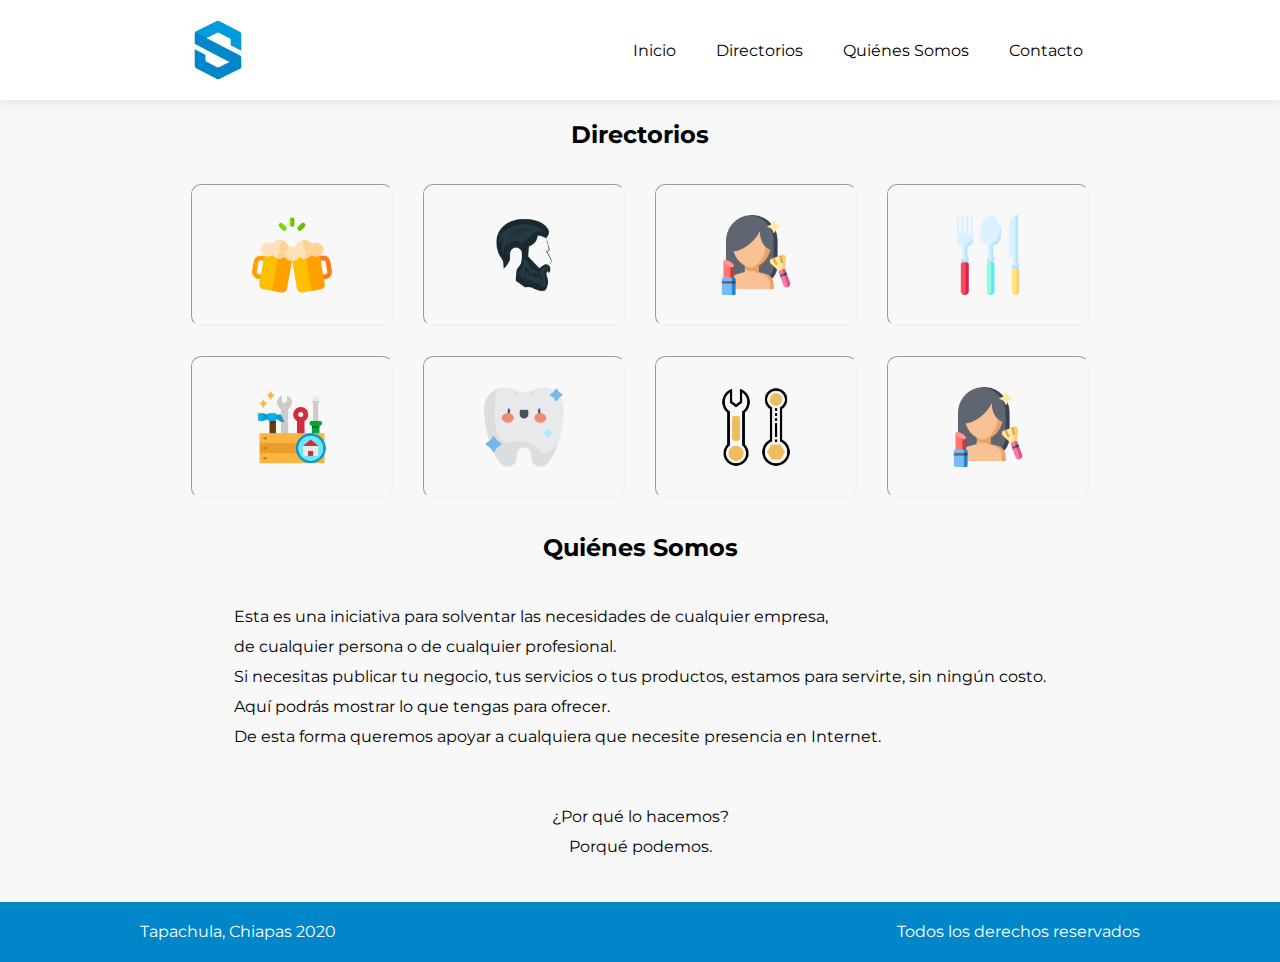
<file: index.html>
<html>
    <head>
        <title>Contacta</title>
        <link rel="icon" type="image/jpg" href="favicon.ico"/>
        <meta charset="utf-8">
        <link rel="stylesheet" type="text/css" href="css/estilo.css">
        <link href="https://fonts.googleapis.com/css2?family=Roboto&display=swap" rel="stylesheet">
        <link href="https://fonts.googleapis.com/css2?family=Montserrat:wght@300&display=swap" rel="stylesheet"> 
    </head>
    <body>
        <header class="header">
            <figure>
                <img alt="Logo de la página" src="logo.png">
            </figure>
            <nav class="menu">
                <ol>
                    <li>
                        <a class="link" href="index.html">Inicio</a>
                    </li>
                    <li>
                        <a class="link" href="#directorios">Directorios</a>
                    </li>
                    <li>
                        <a class="link" href="#quienes-somos">Quiénes Somos</a>
                    </li>
                    <li>
                        <a class="link" href="#contacto">Contacto</a>
                    </li>
                </ol>
            </nav>
        </header>
        <div class="container">
           <h2>Directorios</h2> 
        </div>
        <div class="container-servicios">
        <div class="menu-servicios">
            <a href="#cerveza" class=""><img src="images/cerveza.png" width="80"/></a>
            <a href="#berberia" class=""><img src="images/barberia.png" width="80"/></a>
            <a href="negocios/html/maquillaje.html" class=""><img src="images/maquillaje.png" width="80"></a>
            <a href="#comida" class=""><img src="images/comida.png" width="80"></a>
            <a href="#reparacion" class=""><img src="images/reparacion.png" width="80"></a>
            <a href="#dentista" class=""><img src="images/dentista.png" width="80"/></a>
            <a href="#mecanico" class=""><img src="images/mecanico.png" width="80"/></a>
            <a href="#maquillaje" class=""><img src="images/maquillaje.png" width="80"></a>
            <!--<a href="#comida" class=""><img src="images/comida.png" width="80"></a>
            <a href="#reparacion" class=""><img src="images/reparacion.png" width="80"></a>
            -->
        </div>
        </div>
        <div class="container">
           <h2 id="quienes-somos">Quiénes Somos</h2>
        </div>
        <div class="container-parrafos">     
           <p class="parrafo">Esta es una iniciativa para solventar las necesidades de cualquier empresa,<br>de cualquier persona o de cualquier profesional.<br>Si necesitas publicar tu negocio, tus servicios o tus productos, estamos para servirte, sin ningún costo.<br>
            Aquí podrás mostrar lo que tengas para ofrecer.<br>
            De esta forma queremos apoyar a cualquiera que necesite presencia en Internet.
           </p>
        </div>
        <div class="container-parrafos">
            <p class="parrafo" style="text-align:center;">
            ¿Por qué lo hacemos?
            <br>
            Porqué podemos.
            </p>
        </div>
        <footer class="footer">
            <div class="container">
                <div>Tapachula, Chiapas 2020</div>
                <div> Todos los derechos reservados</div>
            </div>
        </footer>
    </body>
</html>
</file>
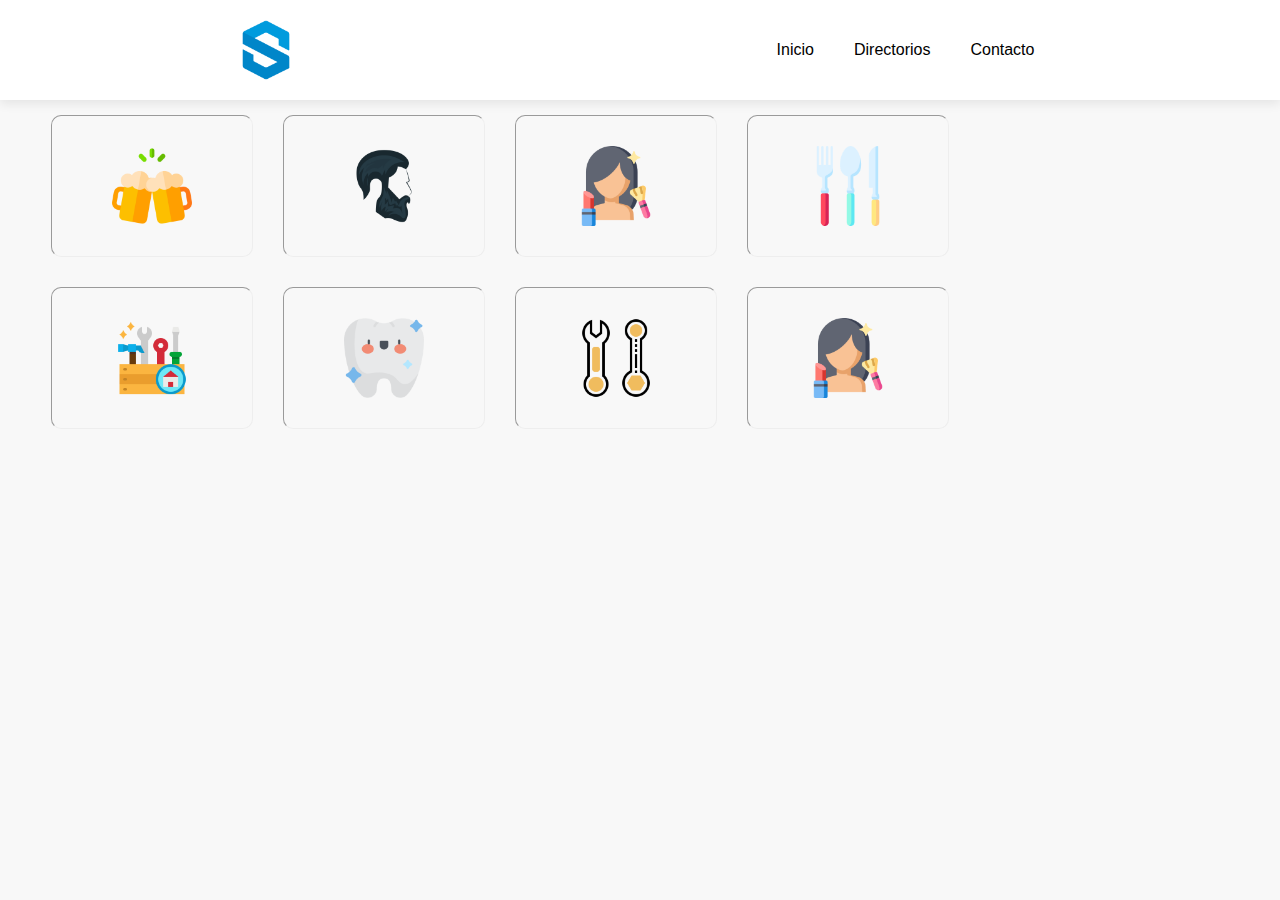
<file: inicio.html>
<html>
    <head>
        <title></title>
        <meta charset="utf-8">
        <link rel="stylesheet" type="text/css" href="css/estilo.css">
        <link href="https://fonts.googleapis.com/css2?family=Roboto&display=swap" rel="stylesheet"> 
    </head>
    <body>
        <header class="header">
            <figure>
                <img alt="Logo de la página" src="logo.png">
            </figure>
            <nav class="menu">
                <ol>
                    <li>
                        <a class="link" href="#inicio">Inicio</a>
                    </li>
                    <li>
                        <a class="link" href="#directorios">Directorios</a>
                    </li>
                    <li>
                        <a class="link" href="#contacto">Contacto</a>
                    </li>
                </ol>
            </nav>
        </header>
        <div class="menu-servicios">
            <a href="#cerveza" class=""><img src="images/cerveza.png" width="80"/></a>
            <a href="#berberia" class=""><img src="images/barberia.png" width="80"/></a>
            <a href="maquillaje.html" class=""><img src="images/maquillaje.png" width="80"></a>
            <a href="#comida" class=""><img src="images/comida.png" width="80"></a>
            <a href="#reparacion" class=""><img src="images/reparacion.png" width="80"></a>
            <a href="#dentista" class=""><img src="images/dentista.png" width="80"/></a>
            <a href="#mecanico" class=""><img src="images/mecanico.png" width="80"/></a>
            <a href="#maquillaje" class=""><img src="images/maquillaje.png" width="80"></a>
            <!--<a href="#comida" class=""><img src="images/comida.png" width="80"></a>
            <a href="#reparacion" class=""><img src="images/reparacion.png" width="80"></a>
            -->
        </div>     
    </body>
</html>
</file>
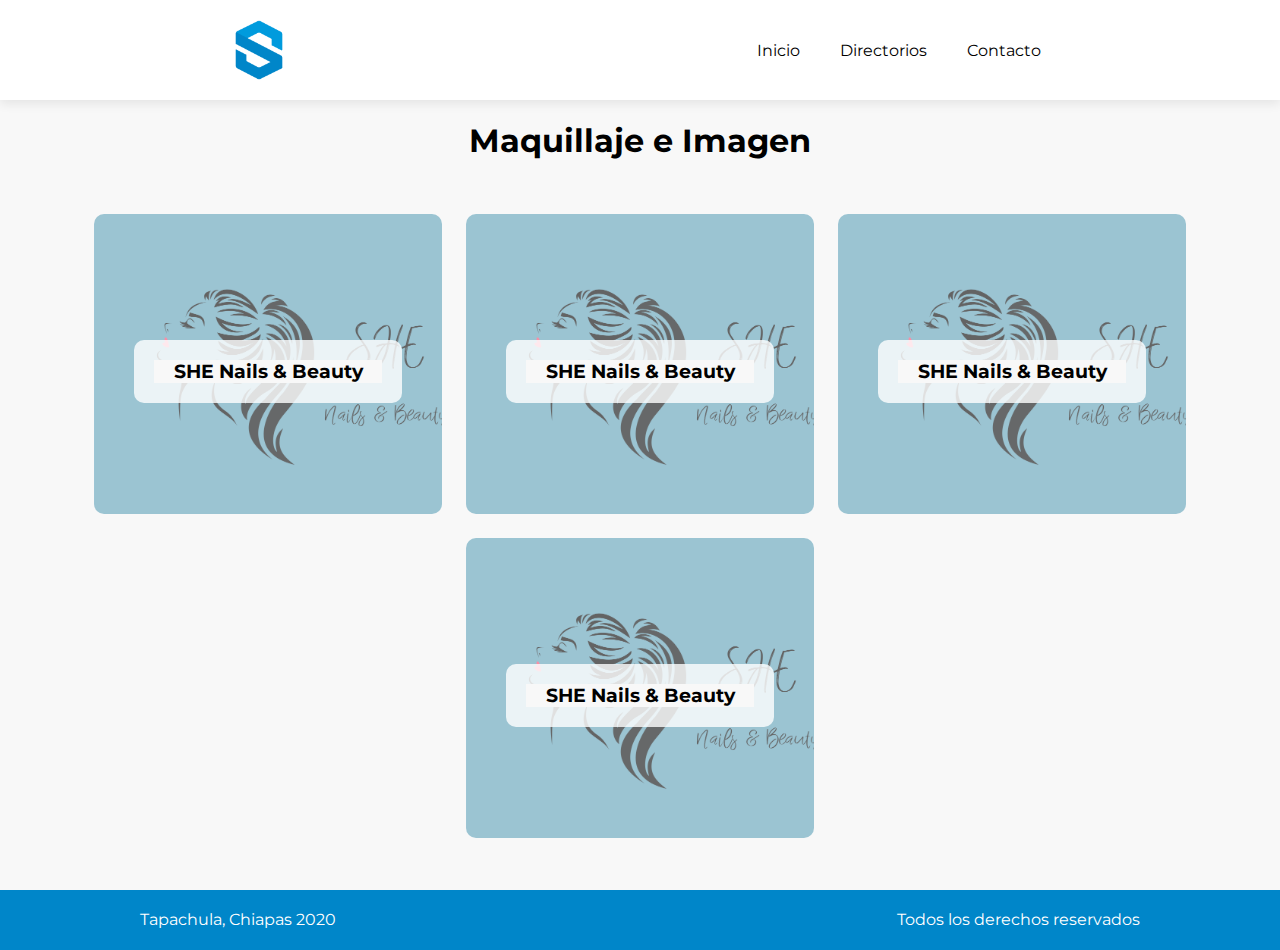
<file: negocios/html/maquillaje.html>
<html>
    <head>
        <title>Maquillaje e Imagen</title>
        <link rel="icon" type="image/jpg" href="../../favicon.ico"/>
        <meta charset="utf-8">
        <link rel="stylesheet" type="text/css" href="../../css/estilo.css">
        <link href="https://fonts.googleapis.com/css2?family=Roboto&display=swap" rel="stylesheet">
        <link href="https://fonts.googleapis.com/css2?family=Montserrat:wght@300&display=swap" rel="stylesheet"> 
    </head>
    <body>
        <header class="header">
            <figure>
                <img alt="Logo de la página" src="../../logo.png" >
            </figure>
            <nav class="menu">
                <ol>
                    <li>
                        <a class="link" href="../../index.html">Inicio</a>
                    </li>
                    <li>
                        <a class="link" href="../../index.html#directorios">Directorios</a>
                    </li>
                    <li>
                        <a class="link" href="#contacto">Contacto</a>
                    </li>
                </ol>
            </nav>
        </header>
        <h1>Maquillaje e Imagen</h1>
        <div class="container1">    
            <article class="negocio">
                <figure class="negocio-imagen-container">
                    <img class="imagen-negocio" src="../../images/negocios/Logo SHE.png" width="400">
                </figure>
                <div class="negocio-container">
                    <h3 class="titulo-negocio"><a href="negocios/html/imagen/she.html">SHE Nails & Beauty</a></h3>
                </div>
            </article>
            <article class="negocio">
                <figure class="negocio-imagen-container">
                    <img class="imagen-negocio" src="../../images/negocios/Logo SHE.png" width="400">
                </figure>
                <div class="negocio-container">
                    <h3 class="titulo-negocio"><a href="negocios/html/imagen/she.html">SHE Nails & Beauty</a></h3>
                </div>
            </article>
            <article class="negocio">
                <figure class="negocio-imagen-container">
                    <img class="imagen-negocio" src="../../images/negocios/Logo SHE.png" width="400">
                </figure>
                <div class="negocio-container">
                    <h3 class="titulo-negocio">SHE Nails & Beauty</h3>
                </div>
            </article>
            <article class="negocio">
                <figure class="negocio-imagen-container">
                    <img class="imagen-negocio" src="../../images/negocios/Logo SHE.png" width="400">
                </figure>
                <div class="negocio-container">
                    <h3 class="titulo-negocio">SHE Nails & Beauty</h3>
                </div>
            </article>
        </div>
        <footer class="footer">
            <div class="container">
                <div>Tapachula, Chiapas 2020</div>
                <div> Todos los derechos reservados</div>
            </div>
        </footer>
    </body>
</html>
</file>
<file: css/estilo.css>
body, h3{
    font-family: 'Montserrat', sans-serif;
    margin: 0px;
    background-color:#f8f8f8;
}
header{
    display: flex;
    height: 100px;
    width:100%;
    align-items: center;
    justify-content: space-around;
    flex-wrap: wrap;
    background-color: white;
    box-shadow: 0 4px 10px rgba(0, 0, 0, 0.08);
}
ol,ul {
    margin: 0;
    padding: 0;
    list-style: none;
}
figure {
    height: inherit;
    margin: 0;
}
.header figure{
    height: 80px;
    align-items: center;
}
img{
    height: inherit;
}
h1 {
    font-family: 'Montserrat', sans-serif;
    display: flex;
    justify-content: center;
}
.header a {
    color: black;
    text-decoration: none;
}
.header a:hover{
    color: #0086C9;
}
.menu {
    height: inherit;
}
.header ol {
    display: flex;
    height: inherit;
}
.header ol li {
    height: inherit;
}
.header a {
    display:flex;
    align-items: center;
    height:inherit;
    padding:0px 20px;
}
.container-servicios {
    max-width: 1000px;
    flex:1;
    margin: 0 auto;
    display: inherit;
    justify-content: inherit;
    align-items: inherit;
    height: inherit;
    flex-wrap: inherit;
}
.menu-servicios{
    width: 1000px;
    height:auto ;
    display: flex;
    flex-wrap: wrap;
    align-items: center;
    justify-content: center;
    text-align: center;
}
.menu-servicios a{
    width: 20%;
    margin: 15px;
    height: auto;
    display: flex;
    justify-content: center;
    padding: 30px 0px;
    border: 1px inset;
    border-radius: 10px;
}
.menu-servicios a:visited {
    color: initial;
}
.container {
    max-width: 1000px;
    flex: 1;
    margin: 0 auto;
    display: inherit;
    justify-content: inherit;
    align-items: inherit;
    height: inherit;
    flex-wrap: inherit;
    }
.container1 {
    max-width: 1265px;
    flex-wrap: wrap;
    display: flex;
    align-items: center;
    justify-content: center;
    margin: 20px;
    padding: 20px;
}
.container h2{
    text-align: center;
}
.container-parrafos {
    margin-top: 30px;
    margin-bottom: 30px;
    padding-top: 10px;
    padding-bottom: 10px;
    width: auto;
    display: flex;
    align-items: center;
    flex-wrap: wrap;
    justify-content: space-around;
}
.parrafo{
    margin: 0;
    width: 80%;
    line-height: 30px;
    display:flex;
    align-items:center;
    justify-content: space-around;
}
.negocio-container {
    margin: 0 40px;
    margin-top: -50%;
    background-color: rgba(255,255,255, 0.8);
    position: relative;
    padding: 20px;
    text-align: center;
    border-radius: 10px;
}
.negocio-container a {
    text-decoration: none;
    color: black;
    font-family: 'Montserrat', sans-serif;
}
.negocio {
    margin: 1%;
    width: 29%;
    height: 300px;
    flex-shrink: 0;
    border-radius: 10px;
    overflow: hidden;
}
.negocio img {
    object-fit: cover;
    width: inherit;
    height: inherit;
    opacity: 0.6;
}
.footer{
    height: 60px;
    background-color: #0086C9;
    display: flex;
    align-items: center;
    justify-content: space-between;
    color: white;
}
</file>
